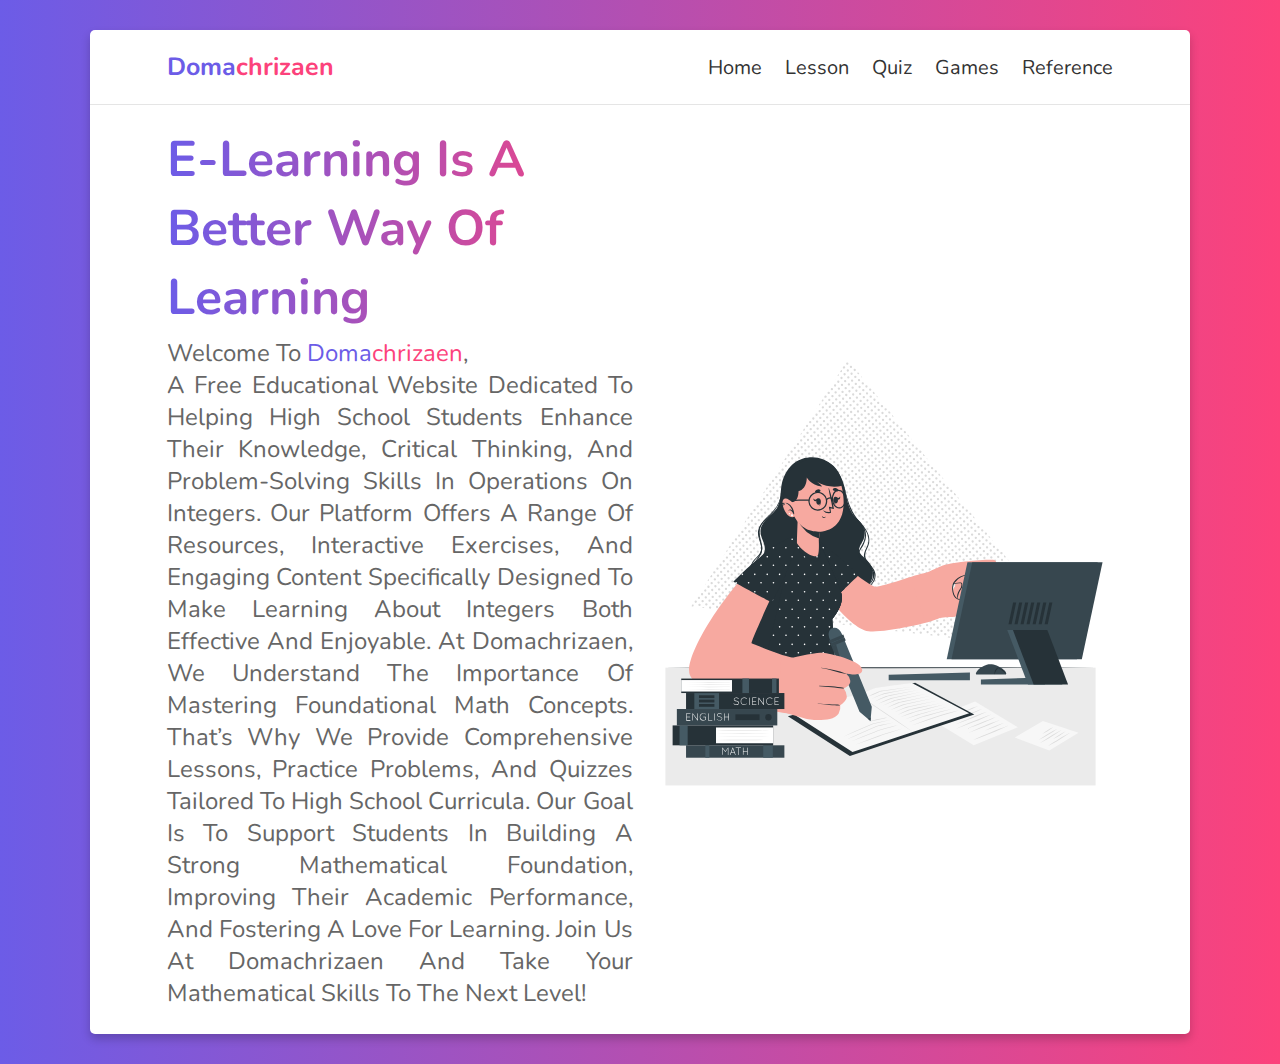
<file: index.html>
<!DOCTYPE html>
<html lang="en">
<head>
    <meta charset="UTF-8">
    <meta name="viewport" content="width=device-width, initial-scale=1.0">
    <title>Domachrizaen</title>

    <!-- font awesome cdn link  -->
    <link rel="stylesheet" href="https://cdnjs.cloudflare.com/ajax/libs/font-awesome/5.15.3/css/all.min.css">

    <!-- custom css file link  -->
    <link rel="stylesheet" href="css/style.css">

</head>
<body>
    
<div class="container">

<header>

    <a href="#" class="logo">Doma<span>chrizaen</span></a>

    <div id="menu" class="fas fa-bars"></div>

    <nav class="navbar">
        <a href="index.html">home</a>
        <a href="course.html">lesson</a>
        <a href="teacher.html">quiz</a>
        <a href="price.html">games</a>
        <a href="review.html">reference</a>
    </nav>

</header>

<!-- home section  -->

<section class="home">

    <div class="content">
        <h3>E-learning is a better way of learning</h3>
        <p style="text-align: justify; font-size: 24px;">Welcome To <span class="blue">Doma</span><span class="pink">chrizaen</span>, <br>
            A Free Educational Website Dedicated To Helping High School Students Enhance Their Knowledge, 
            Critical Thinking, And Problem-Solving Skills In Operations On Integers. Our Platform Offers A Range Of Resources, 
            Interactive Exercises, And Engaging Content Specifically Designed To Make Learning About Integers Both Effective And Enjoyable. 
            At Domachrizaen, We Understand The Importance Of Mastering Foundational Math Concepts. That’s Why We Provide Comprehensive Lessons, 
            Practice Problems, And Quizzes Tailored To High School Curricula. Our Goal Is To Support Students In Building A Strong Mathematical Foundation, 
            Improving Their Academic Performance, And Fostering A Love For Learning. Join Us At Domachrizaen And Take Your Mathematical Skills To The Next Level!</p>
        <!-- <a href="#" class="btn">get started</a> -->
    </div>

    <div class="image">
        <img src="images/home-img.svg" alt="">
    </div>

</section>


<!-- footer section  -->

<!-- <section class="footer">

    <div class="box-container">

        <div class="box">
            <h3>about us</h3>
            <p>Lorem ipsum dolor sit amet consectetur adipisicing elit. Illo, maxime!</p>
        </div>

        <div class="box">
            <h3>quick links</h3>
            <a href="#">home</a>
            <a href="#">course</a>
            <a href="#">teacher</a>
            <a href="#">price</a>
            <a href="#">review</a>
            <a href="#">contact</a>
        </div>

        <div class="box">
            <h3>follow us</h3>
            <a href="#">facebook</a>
            <a href="#">twitter</a>
            <a href="#">instagram</a>
            <a href="#">linkedin</a>
        </div>

        <div class="box">
            <h3>contact us</h3>
           <p> <i class="fas fa-phone"></i> +123-456-7890 </p>
           <p> <i class="fas fa-envelope"></i> studysmart@gmail.com </p>
           <p> <i class="fas fa-map-marker-alt"></i> mumbai, india - 400104 </p>
        </div>

    </div>

    <div class="credit"> created by <span> mr. web designer </span> | all rights reserved </div>

</section> -->

</div>















<!-- custom js file link -->
<script src="js/script.js"></script>

</body>
</html>
</file>
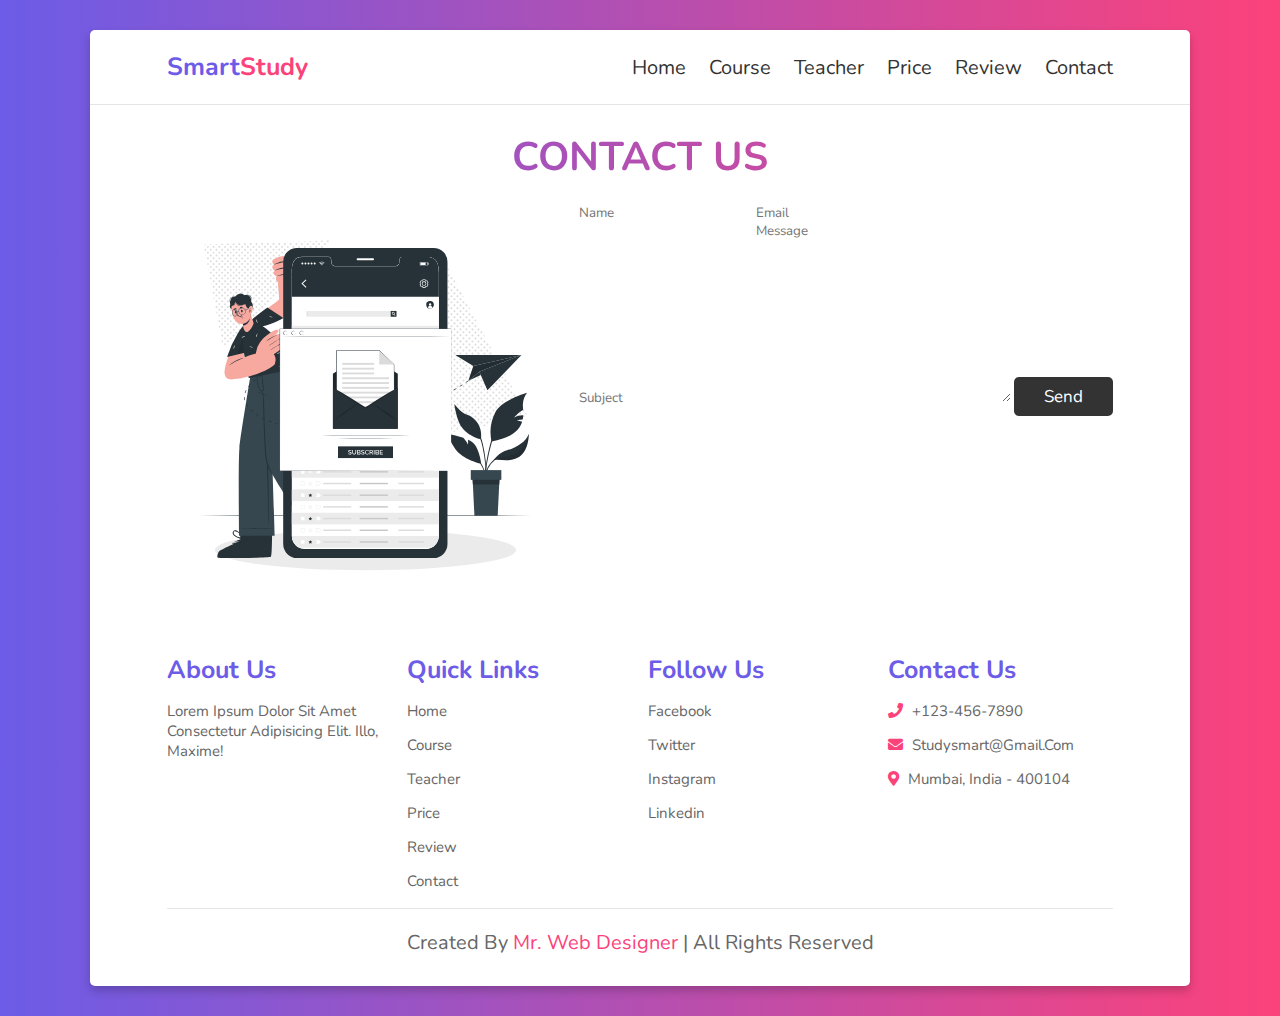
<file: contact.html>
<!DOCTYPE html>
<html lang="en">
<head>
    <meta charset="UTF-8">
    <meta name="viewport" content="width=device-width, initial-scale=1.0">
    <title>contact</title>

    <!-- font awesome cdn link  -->
    <link rel="stylesheet" href="https://cdnjs.cloudflare.com/ajax/libs/font-awesome/5.15.3/css/all.min.css">

    <!-- custom css file link  -->
    <link rel="stylesheet" href="css/style.css">

</head>
<body>
    
<div class="container">

<header>

    <a href="#" class="logo">Smart<span>Study</span></a>

    <div id="menu" class="fas fa-bars"></div>

    <nav class="navbar">
        <a href="home.html">home</a>
        <a href="course.html">course</a>
        <a href="teacher.html">teacher</a>
        <a href="price.html">price</a>
        <a href="review.html">review</a>
        <a href="contact.html">contact</a>
    </nav>

</header>

<h1 class="heading">contact us</h1>

<!-- contact section  -->

<section class="contact">

<div class="image">
    <img src="images/contact-img.svg" alt="">
</div>

<form action="">

    <div class="inputBox">
        <input type="text" placeholder="name">
        <input type="email" placeholder="email">
    </div>

    <input type="text" placeholder="subject" class="box">

    <textarea placeholder="message" name="" id="" cols="30" rows="10"></textarea>

    <input type="submit" class="btn" value="send">

</form>

</section>


<!-- footer section  -->

<section class="footer">

    <div class="box-container">

        <div class="box">
            <h3>about us</h3>
            <p>Lorem ipsum dolor sit amet consectetur adipisicing elit. Illo, maxime!</p>
        </div>

        <div class="box">
            <h3>quick links</h3>
            <a href="#">home</a>
            <a href="#">course</a>
            <a href="#">teacher</a>
            <a href="#">price</a>
            <a href="#">review</a>
            <a href="#">contact</a>
        </div>

        <div class="box">
            <h3>follow us</h3>
            <a href="#">facebook</a>
            <a href="#">twitter</a>
            <a href="#">instagram</a>
            <a href="#">linkedin</a>
        </div>

        <div class="box">
            <h3>contact us</h3>
           <p> <i class="fas fa-phone"></i> +123-456-7890 </p>
           <p> <i class="fas fa-envelope"></i> studysmart@gmail.com </p>
           <p> <i class="fas fa-map-marker-alt"></i> mumbai, india - 400104 </p>
        </div>

    </div>

    <div class="credit"> created by <span> mr. web designer </span> | all rights reserved </div>

</section>

</div>















<!-- custom js file link -->
<script src="js/script.js"></script>

</body>
</html>
</file>
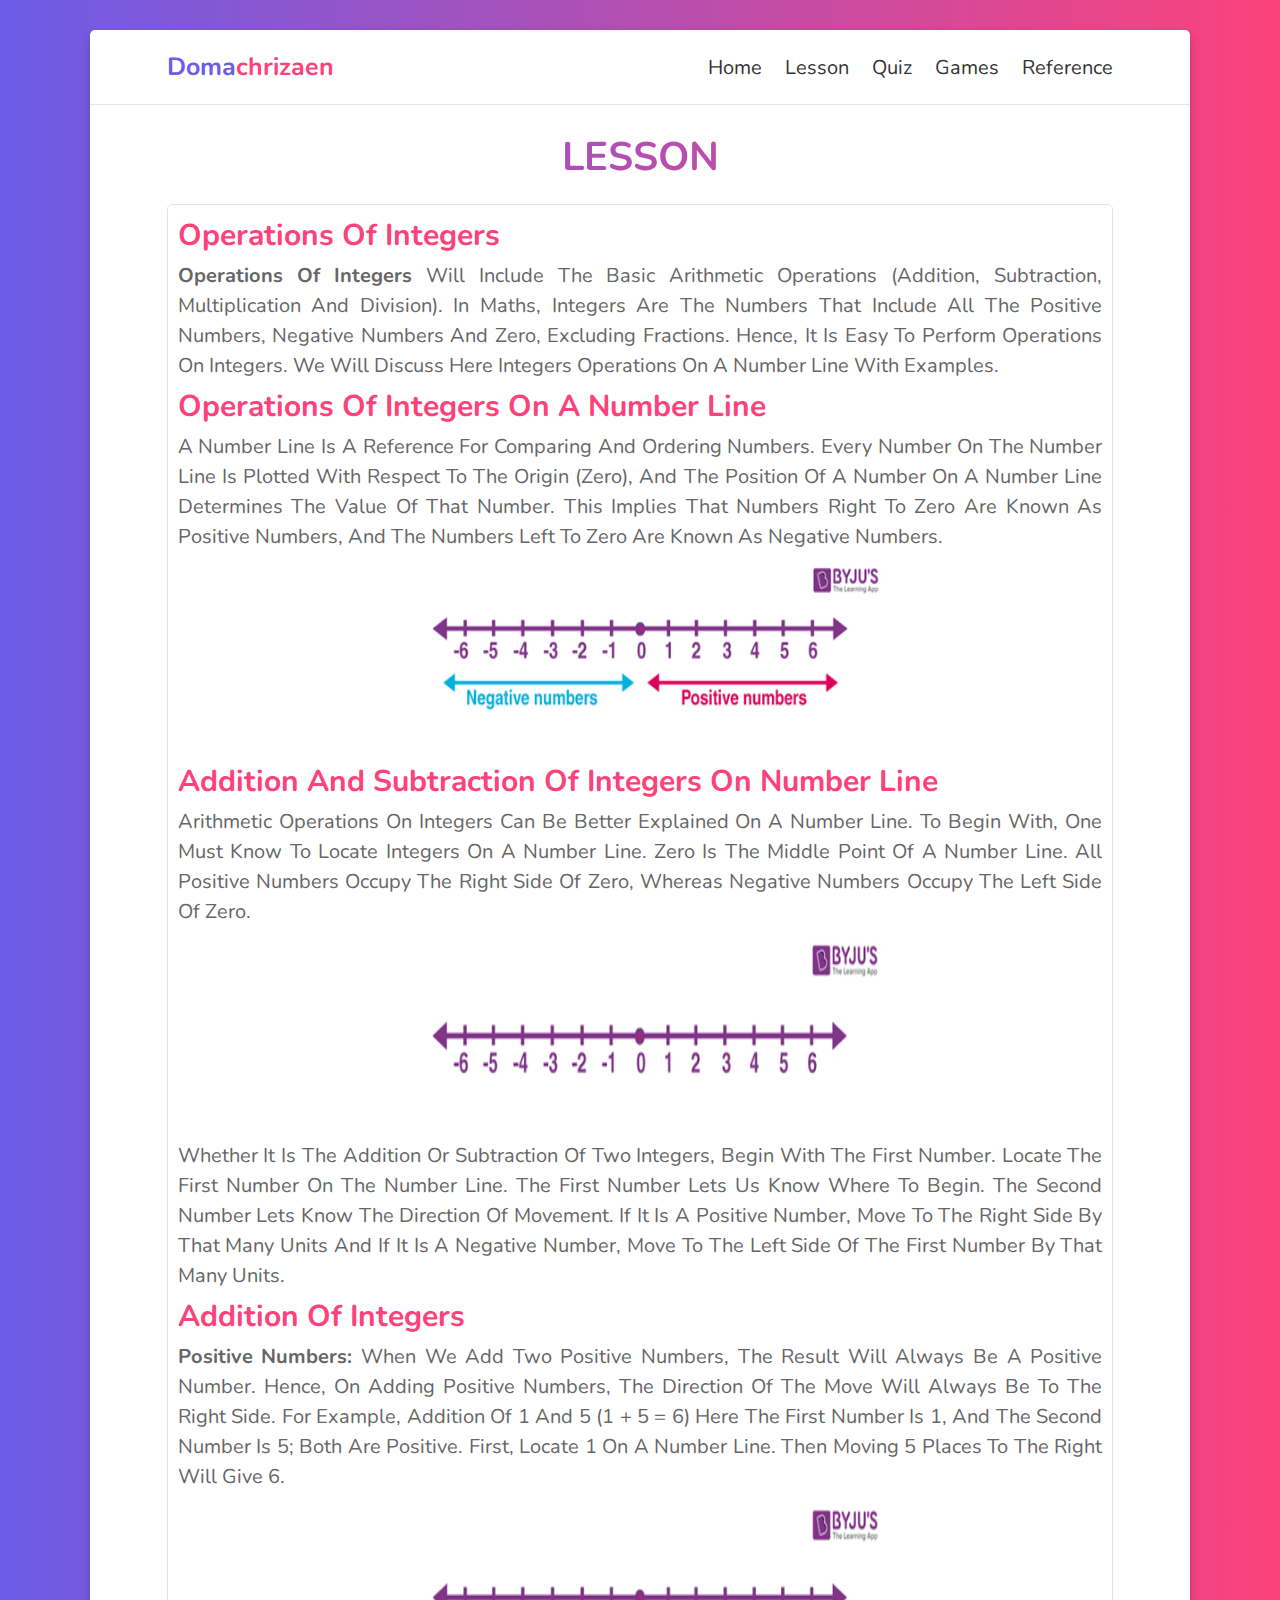
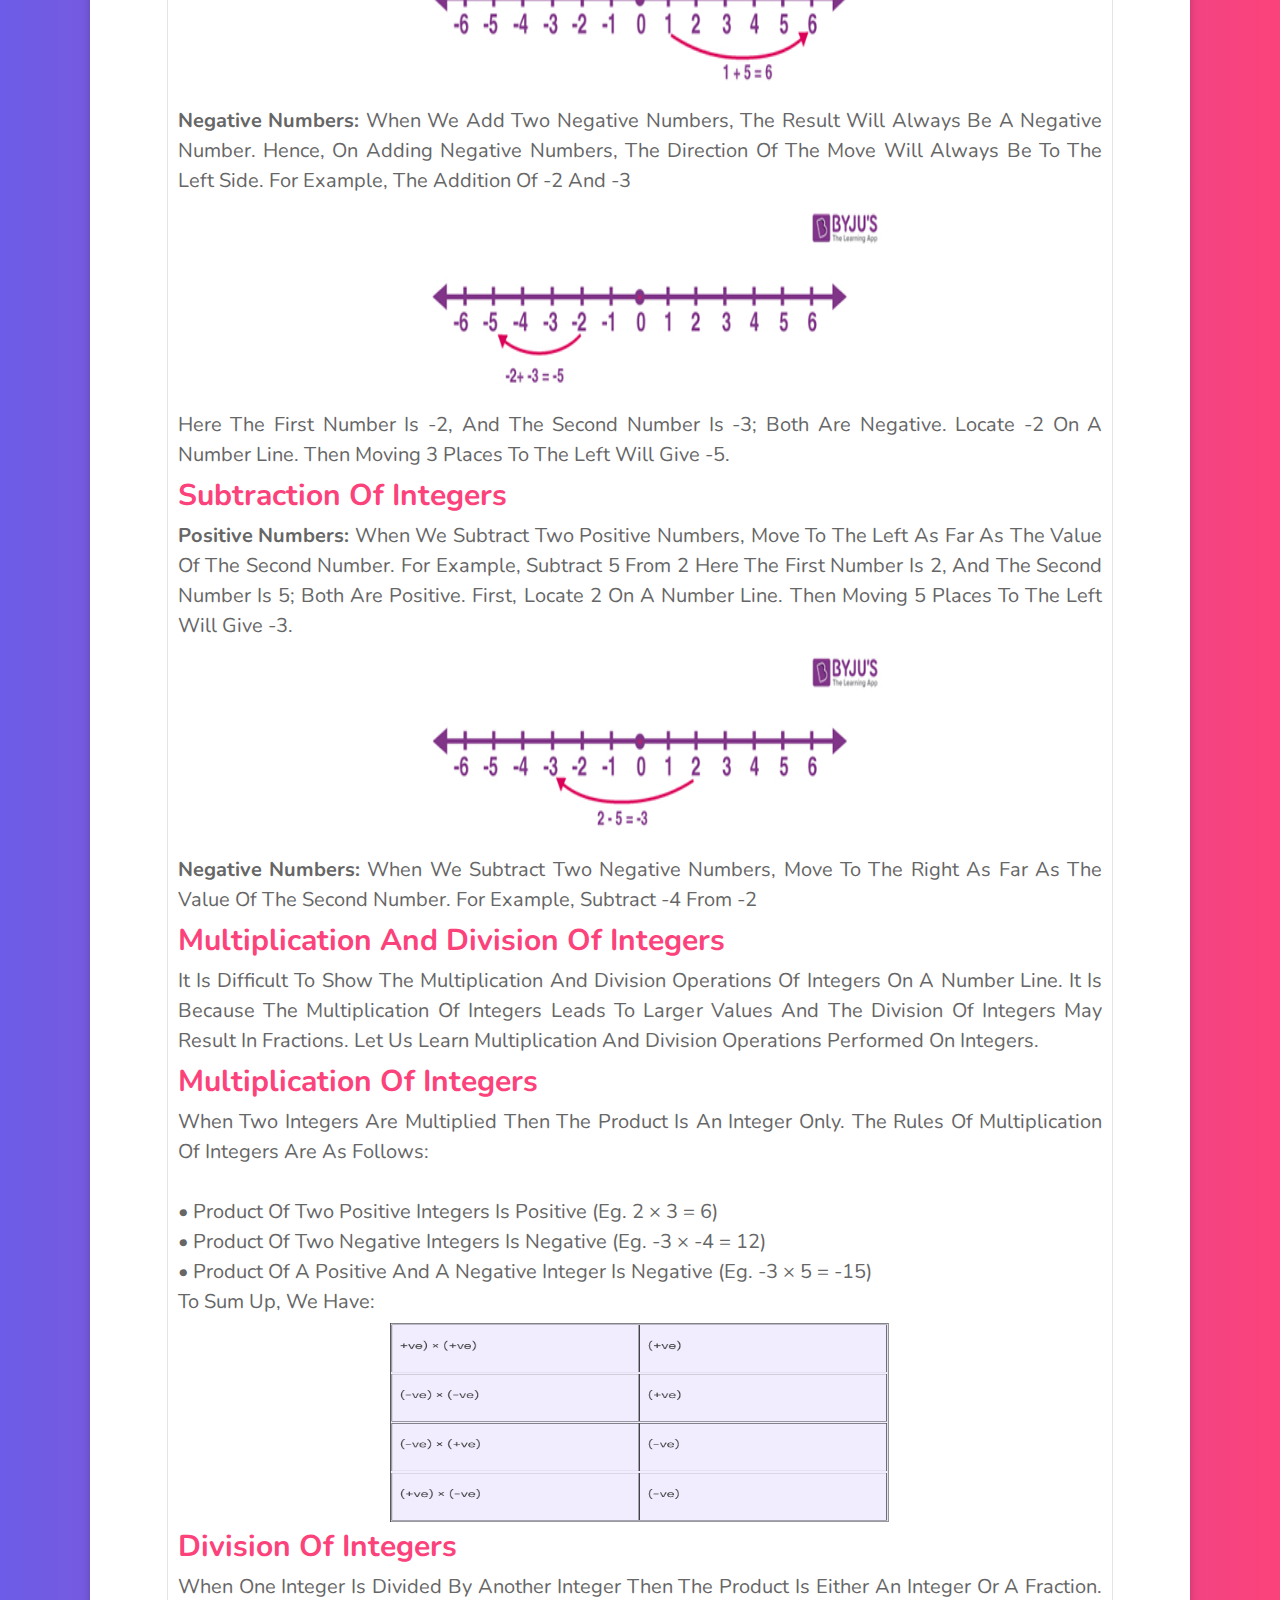
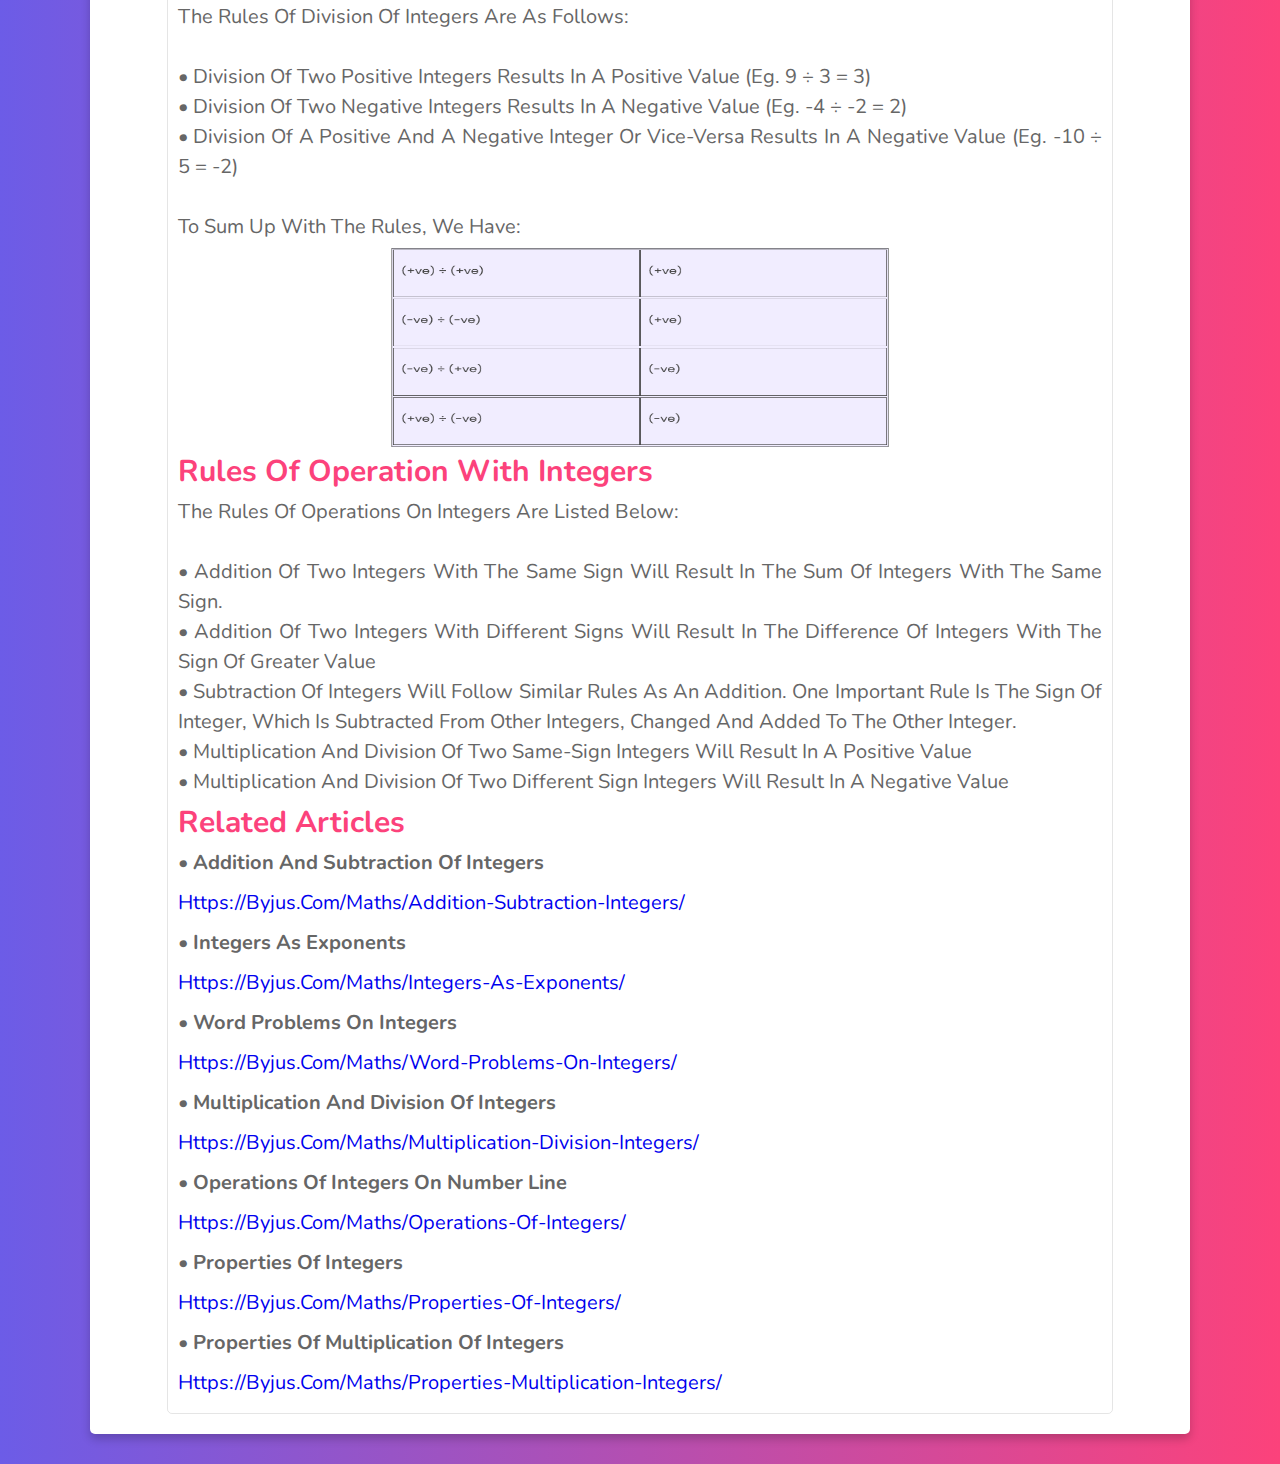
<file: course.html>
<!DOCTYPE html>
<html lang="en">
<head>
    <meta charset="UTF-8">
    <meta name="viewport" content="width=device-width, initial-scale=1.0">
    <title>Lesson</title>

    <!-- font awesome cdn link  -->
    <link rel="stylesheet" href="https://cdnjs.cloudflare.com/ajax/libs/font-awesome/5.15.3/css/all.min.css">

    <!-- custom css file link  -->
    <link rel="stylesheet" href="css/style.css">

</head>
<body>
    
<div class="container">

<header>

    <a href="#" class="logo">Doma<span>chrizaen</span></a>

    <div id="menu" class="fas fa-bars"></div>

    <nav class="navbar">
        <a href="index.html">home</a>
        <a href="course.html">lesson</a>
        <a href="teacher.html">Quiz</a>
        <a href="price.html">games</a>
        <a href="review.html">reference</a>
    </nav>

</header>

<h1 class="heading"> lesson </h1>

<!-- course section  -->

<section class="course">

    <div class="box">
        <h3>Operations of Integers</h3>
        <p class="font-size-24"><strong>Operations of integers</strong> will include the basic arithmetic operations 
            (addition, subtraction, multiplication and division). In Maths, 
            integers are the numbers that include all the positive numbers, negative 
            numbers and zero, excluding fractions. Hence, it is easy to perform operations on 
            integers. We will discuss here integers operations on a number line with examples.</p>
        <h3>Operations of Integers on a number line</h3>
            <p>A number line is a reference for comparing and ordering numbers. Every number on the number line is plotted with respect to the origin (zero), and the position of a number on a number line determines the value of that number. This implies that numbers right to zero are known as positive numbers, and the numbers left to zero are known as negative numbers.</p>
            <div style="margin: 0 auto; max-width: 500px;"><img src="images/pic1.png" alt="" ></div>
        <h3>Addition and Subtraction of Integers on Number Line</h3>
            <p>Arithmetic operations on integers can be better explained on a number line. To begin with, one must know to locate integers on a number line. Zero is the middle point of a number line. All positive numbers occupy the right side of zero, whereas negative numbers occupy the left side of zero.</p>
            <div style="margin: 0 auto; max-width: 500px;"><img src="images/pic2.png" alt="" ></div>
            <p>Whether it is the addition or subtraction of two integers, begin with the first number. Locate the first number on the number line. The first number lets us know where to begin. The second number lets know the direction of movement. If it is a positive number, move to the right side by that many units and if it is a negative number, move to the left side of the first number by that many units.</p>
        <h3>Addition of Integers</h3>
            <p><strong>Positive numbers:</strong>  When we add two positive numbers, the result will always be a positive number. Hence, on adding positive numbers, the direction of the move will always be to the right side.
            For example, addition of 1 and 5 (1 + 5 = 6)
            Here the first number is 1, and the second number is 5; both are positive. First, locate 1 on a number line. Then moving 5 places to the right will give 6.
            </p>
            <div style="margin: 0 auto; max-width: 500px;"><img src="images/pic3.png" alt="" ></div>
            <p><strong>Negative numbers:</strong>  When we add two negative numbers, the result will always be a negative number. Hence, on adding negative numbers, the direction of the move will always be to the left side.
                For example, the addition of -2 and -3
                </p>    
            <div style="margin: 0 auto; max-width: 500px;"><img src="images/pic4.png" alt="" ></div>    
            <p>Here the first number is -2, and the second number is -3; both are negative. Locate -2 on a number line. Then moving 3 places to the left will give -5.</p>
        <h3>Subtraction of Integers</h3>
        <p><strong>Positive numbers:</strong>  When we subtract two positive numbers, move to the left as far as the value of the second number.
            For example, subtract 5 from 2
            Here the first number is 2, and the second number is 5; both are positive. First, locate 2 on a number line. Then moving 5 places to the left will give -3.
            </p>
            <div style="margin: 0 auto; max-width: 500px;"><img src="images/pic5.png" alt="" ></div>    
        <p><strong>Negative numbers:</strong>  When we subtract two negative numbers, move to the right as far as the value of the second number.
            For example, subtract -4 from -2
            </p>
        <h3>Multiplication and Division of Integers</h3>
        <p>It is difficult to show the multiplication and division operations of integers on a number line. It is because the multiplication of integers leads to larger values and the division of integers may result in fractions. Let us learn multiplication and division operations performed on integers.</p>
        <h3>Multiplication of Integers</h3>
        <p>When two integers are multiplied then the product is an integer only. The rules of multiplication of integers are as follows: <br><br>
            •	Product of two positive integers is positive (Eg. 2 × 3 = 6) <br>
            •	Product of two negative integers is negative (Eg. -3 × -4 = 12) <br>
            •	Product of a positive and a negative integer is negative (Eg. -3 × 5 = -15) <br>
            To sum up, we have:
            </p>
            <div style="margin: 0 auto; max-width: 500px;max-height: 600px;"><img src="images/pic6.png" alt="" ></div>    
        <h3>Division of Integers</h3>
        <p>When one integer is divided by another integer then the product is either an integer or a fraction. The rules of division of integers are as follows: <br><br>
            •	Division of two positive integers results in a positive value (Eg. 9 ÷ 3 = 3) <br>
            •	Division of two negative integers results in a negative value (Eg. -4 ÷ -2 = 2) <br>
            •	Division of a positive and a negative integer or vice-versa results in a negative value (Eg.  -10 ÷ 5 = -2) <br><br>
            To sum up with the rules, we have:
            </p>
            <div style="margin: 0 auto; max-width: 500px;max-height: 600px;"><img src="images/pic7.png" alt="" ></div>    
        <h3>Rules of Operation With Integers</h3>
        <p>The rules of operations on integers are listed below: <br><br>
            •	Addition of two integers with the same sign will result in the sum of integers with the same sign. <br>
            •	Addition of two integers with different signs will result in the difference of integers with the sign of greater value <br>
            •	Subtraction of integers will follow similar rules as an addition. One important rule is the sign of integer, which is subtracted from other integers, changed and added to the other integer. <br>
            •	Multiplication and division of two same-sign integers will result in a positive value <br>
            •	Multiplication and division of two different sign integers will result in a negative value <br>
            </p>
        <h3>Related Articles</h3>
        <p><strong>•	Addition And Subtraction Of Integers </strong></p>
        <p><a href="https://byjus.com/maths/addition-subtraction-integers/">https://byjus.com/maths/addition-subtraction-integers/</a></p>
        <p><strong>•	Integers As Exponents</strong></p>
        <p><a href="https://byjus.com/maths/integers-as-exponents/">https://byjus.com/maths/integers-as-exponents/</a></p>
        <p><strong>•	Word Problems On Integers </strong></p>
        <p><a href="https://byjus.com/maths/word-problems-on-integers/">https://byjus.com/maths/word-problems-on-integers/</a></p>
        <p><strong>•	Multiplication And Division Of Integers </strong></p>
        <p><a href="https://byjus.com/maths/multiplication-division-integers/">https://byjus.com/maths/multiplication-division-integers/</a></p>
        <p><strong>•	Operations Of Integers On Number Line </strong></p>
        <p><a href="https://byjus.com/maths/operations-of-integers/">https://byjus.com/maths/operations-of-integers/</a></p>
        <p><strong>•	Properties Of Integers </strong></p>
        <p><a href="https://byjus.com/maths/properties-of-integers/">https://byjus.com/maths/properties-of-integers/</a></p>
        <p><strong>•	Properties of Multiplication of Integers </strong></p>
        <p><a href="https://byjus.com/maths/properties-multiplication-integers/">https://byjus.com/maths/properties-multiplication-integers/</a></p>
        <!-- <a href="#" class="btn">learn more</a> -->
        <!-- <div class="icons">
            <p> <i class="far fa-clock"></i> 2 hours </p>
            <p> <i class="far fa-calendar"></i> 6 months </p>
            <p> <i class="fas fa-book"></i> 12 modules </p>
        </div> -->
    </div>
<!-- 
    <div class="box">
        <span class="amount">$59.99</span>
        <img src="images/course-2.svg" alt=""> -->
        <!-- <div class="stars">
            <i class="fas fa-star"></i>
            <i class="fas fa-star"></i>
            <i class="fas fa-star"></i>
            <i class="fas fa-star"></i>
            <i class="far fa-star"></i>
        </div> -->
        <!-- <h3>front end development</h3>
        <p>Lorem ipsum dolor, sit amet consectetur adipisicing elit. Cumque ullam omnis odit accusamus doloremque? Cum aliquid unde nulla. Vitae, adipisci?</p>
        <a href="#" class="btn">learn more</a>
        <div class="icons">
            <p> <i class="far fa-clock"></i> 2 hours </p>
            <p> <i class="far fa-calendar"></i> 6 months </p>
            <p> <i class="fas fa-book"></i> 12 modules </p>
        </div>
    </div> -->

    <!-- <div class="box">
        <span class="amount">$59.99</span>
        <img src="images/course-3.svg" alt="">
        <div class="stars">
            <i class="fas fa-star"></i>
            <i class="fas fa-star"></i>
            <i class="fas fa-star"></i>
            <i class="fas fa-star"></i>
            <i class="far fa-star"></i>
        </div>
        <h3>front end development</h3>
        <p>Lorem ipsum dolor, sit amet consectetur adipisicing elit. Cumque ullam omnis odit accusamus doloremque? Cum aliquid unde nulla. Vitae, adipisci?</p>
        <a href="#" class="btn">learn more</a>
        <div class="icons">
            <p> <i class="far fa-clock"></i> 2 hours </p>
            <p> <i class="far fa-calendar"></i> 6 months </p>
            <p> <i class="fas fa-book"></i> 12 modules </p>
        </div>
    </div>

    <div class="box">
        <span class="amount">$59.99</span>
        <img src="images/course-4.svg" alt="">
        <div class="stars">
            <i class="fas fa-star"></i>
            <i class="fas fa-star"></i>
            <i class="fas fa-star"></i>
            <i class="fas fa-star"></i>
            <i class="far fa-star"></i>
        </div>
        <h3>front end development</h3>
        <p>Lorem ipsum dolor, sit amet consectetur adipisicing elit. Cumque ullam omnis odit accusamus doloremque? Cum aliquid unde nulla. Vitae, adipisci?</p>
        <a href="#" class="btn">learn more</a>
        <div class="icons">
            <p> <i class="far fa-clock"></i> 2 hours </p>
            <p> <i class="far fa-calendar"></i> 6 months </p>
            <p> <i class="fas fa-book"></i> 12 modules </p>
        </div>
    </div>

    <div class="box">
        <span class="amount">$59.99</span>
        <img src="images/course-5.svg" alt="">
        <div class="stars">
            <i class="fas fa-star"></i>
            <i class="fas fa-star"></i>
            <i class="fas fa-star"></i>
            <i class="fas fa-star"></i>
            <i class="far fa-star"></i>
        </div>
        <h3>front end development</h3>
        <p>Lorem ipsum dolor, sit amet consectetur adipisicing elit. Cumque ullam omnis odit accusamus doloremque? Cum aliquid unde nulla. Vitae, adipisci?</p>
        <a href="#" class="btn">learn more</a>
        <div class="icons">
            <p> <i class="far fa-clock"></i> 2 hours </p>
            <p> <i class="far fa-calendar"></i> 6 months </p>
            <p> <i class="fas fa-book"></i> 12 modules </p>
        </div>
    </div>

    <div class="box">
        <span class="amount">$59.99</span>
        <img src="images/course-6.svg" alt="">
        <div class="stars">
            <i class="fas fa-star"></i>
            <i class="fas fa-star"></i>
            <i class="fas fa-star"></i>
            <i class="fas fa-star"></i>
            <i class="far fa-star"></i>
        </div>
        <h3>front end development</h3>
        <p>Lorem ipsum dolor, sit amet consectetur adipisicing elit. Cumque ullam omnis odit accusamus doloremque? Cum aliquid unde nulla. Vitae, adipisci?</p>
        <a href="#" class="btn">learn more</a>
        <div class="icons">
            <p> <i class="far fa-clock"></i> 2 hours </p>
            <p> <i class="far fa-calendar"></i> 6 months </p>
            <p> <i class="fas fa-book"></i> 12 modules </p>
        </div>
    </div> -->

</section>


<!-- footer section  -->

<!-- <section class="footer">

    <div class="box-container">

        <div class="box">
            <h3>about us</h3>
            <p>Lorem ipsum dolor sit amet consectetur adipisicing elit. Illo, maxime!</p>
        </div>

        <div class="box">
            <h3>quick links</h3>
            <a href="#">home</a>
            <a href="#">course</a>
            <a href="#">teacher</a>
            <a href="#">price</a>
            <a href="#">review</a>
            <a href="#">contact</a>
        </div>

        <div class="box">
            <h3>follow us</h3>
            <a href="#">facebook</a>
            <a href="#">twitter</a>
            <a href="#">instagram</a>
            <a href="#">linkedin</a>
        </div>

        <div class="box">
            <h3>contact us</h3>
           <p> <i class="fas fa-phone"></i> +123-456-7890 </p>
           <p> <i class="fas fa-envelope"></i> studysmart@gmail.com </p>
           <p> <i class="fas fa-map-marker-alt"></i> mumbai, india - 400104 </p>
        </div>

    </div>

    <div class="credit"> created by <span> mr. web designer </span> | all rights reserved </div>

</section>

</div> -->















<!-- custom js file link -->
<script src="js/script.js"></script>
</div>
</body>
</html>
</file>
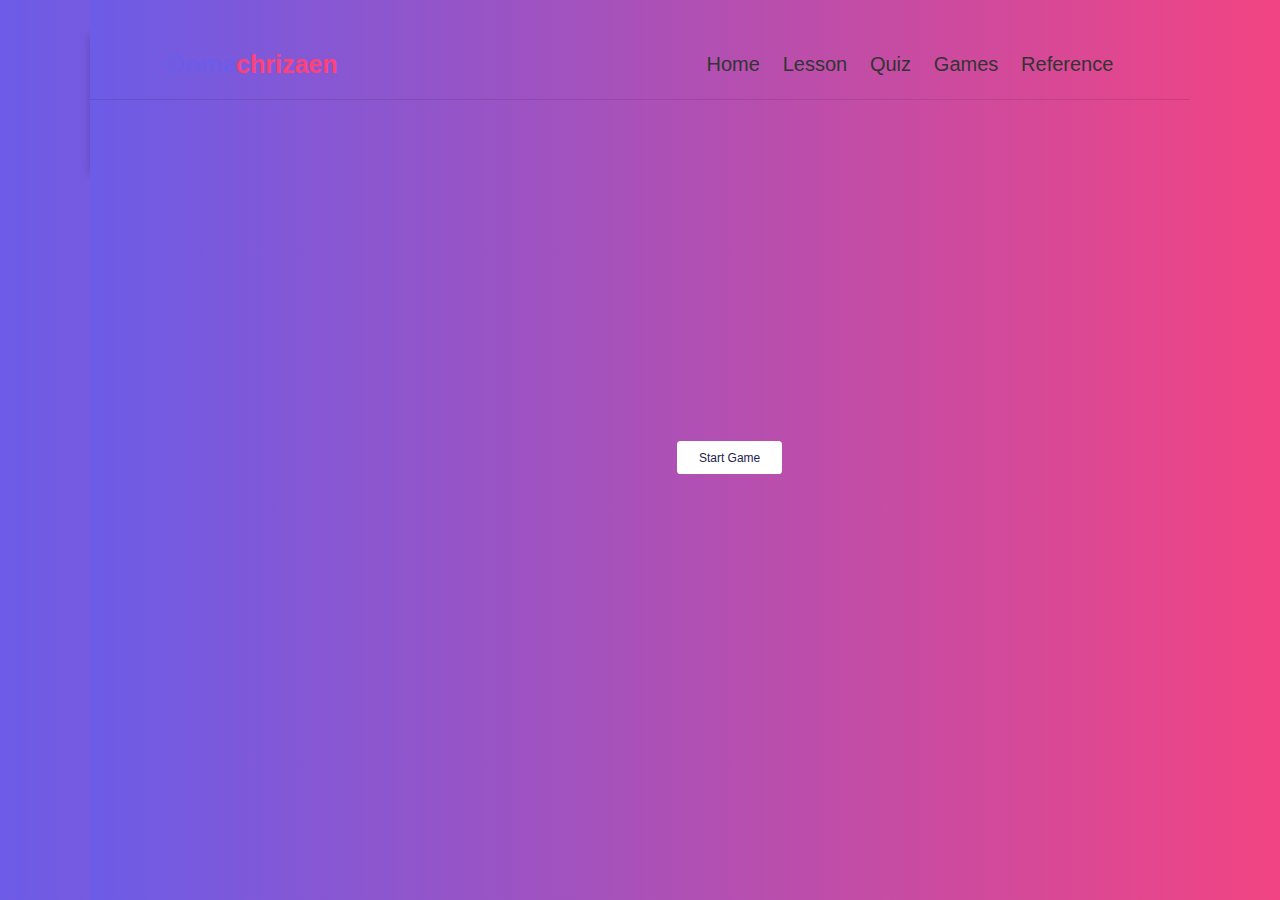
<file: price.html>
<!DOCTYPE html>
<html lang="en">
<head>
    <meta charset="UTF-8">
    <meta name="viewport" content="width=device-width, initial-scale=1.0">
    <title>Game</title>

    <!-- font awesome cdn link  -->
    <link rel="stylesheet" href="https://cdnjs.cloudflare.com/ajax/libs/font-awesome/5.15.3/css/all.min.css">

    <!-- custom css file link  -->
    <link rel="stylesheet" href="css/style2.css">
    <link rel="stylesheet" href="style2.css">

</head>
<body>
    
<div class="container">

<header>

    <a href="#" class="logo">Doma<span>chrizaen</span></a>

    <div id="menu" class="fas fa-bars"></div>

    <nav class="navbar">
        <a href="index.html">home</a>
        <a href="course.html">lesson</a>
        <a href="teacher.html">quiz</a>
        <a href="price.html">games</a>
        <a href="review.html">reference</a>
    </nav>

</header>

<h1 class="heading"> Game </h1>
<div class="containers">
    <h3>Fill In The Blank With Correct Number Or Operator</h3>
    <div id="question"></div>
    <button id="submit-btn">Submit</button>
    <p id="error-msg">Some Demo Error Message</p>
  </div>
  <div class="controls-container">
    <p id="result"></p>
    <button id="start-btn">Start Game</button>
  </div>
  <!-- Script -->
  <script src="script.js"></script>

<!-- custom js file link -->
<script src="js/script.js"></script>
</div>


</body>
</html>
</file>
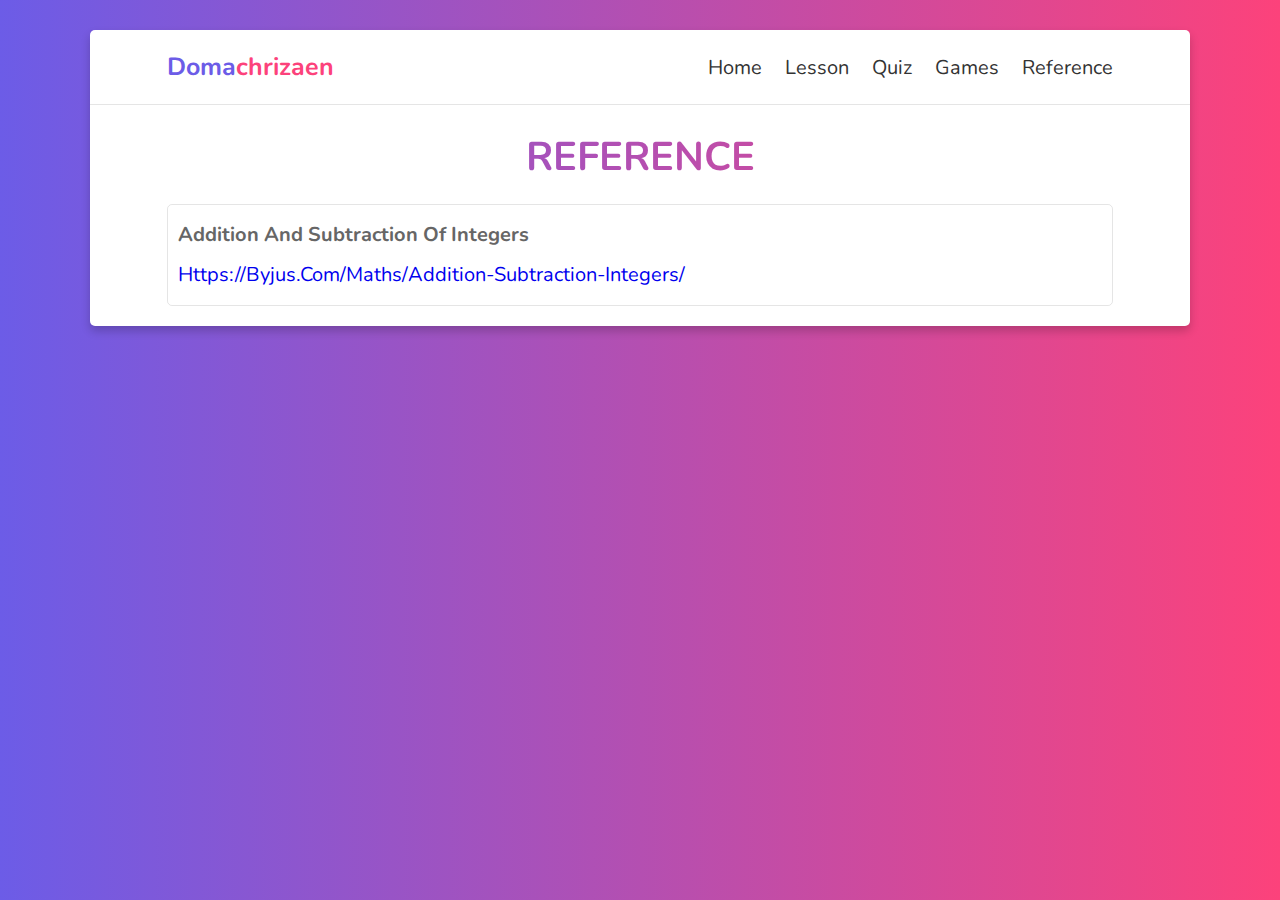
<file: review.html>
<!DOCTYPE html>
<html lang="en">
<head>
    <meta charset="UTF-8">
    <meta name="viewport" content="width=device-width, initial-scale=1.0">
    <title>Reference</title>

    <!-- font awesome cdn link  -->
    <link rel="stylesheet" href="https://cdnjs.cloudflare.com/ajax/libs/font-awesome/5.15.3/css/all.min.css">

    <!-- custom css file link  -->
    <link rel="stylesheet" href="css/style.css">

</head>
<body>
    
<div class="container">

<header>

    <a href="#" class="logo">Doma<span>chrizaen</span></a>

    <div id="menu" class="fas fa-bars"></div>

    <nav class="navbar">
        <a href="index.html">home</a>
        <a href="course.html">lesson</a>
        <a href="teacher.html">quiz</a>
        <a href="price.html">games</a>
        <a href="review.html">reference</a>
    </nav>

</header>

<h1 class="heading"> Reference </h1>

<!-- review section  -->

<section class="review">

    <div class="box">
        <a href="https://byjus.com/maths/addition-subtraction-integers/"><p><strong>Addition And Subtraction Of Integers </strong></p></a>
        <p><a href="https://byjus.com/maths/addition-subtraction-integers/">https://byjus.com/maths/addition-subtraction-integers/</a></p>
    </div>



</section>

<!-- footer section  -->

</div>















<!-- custom js file link -->
<script src="js/script.js"></script>

</body>
</html>
</file>
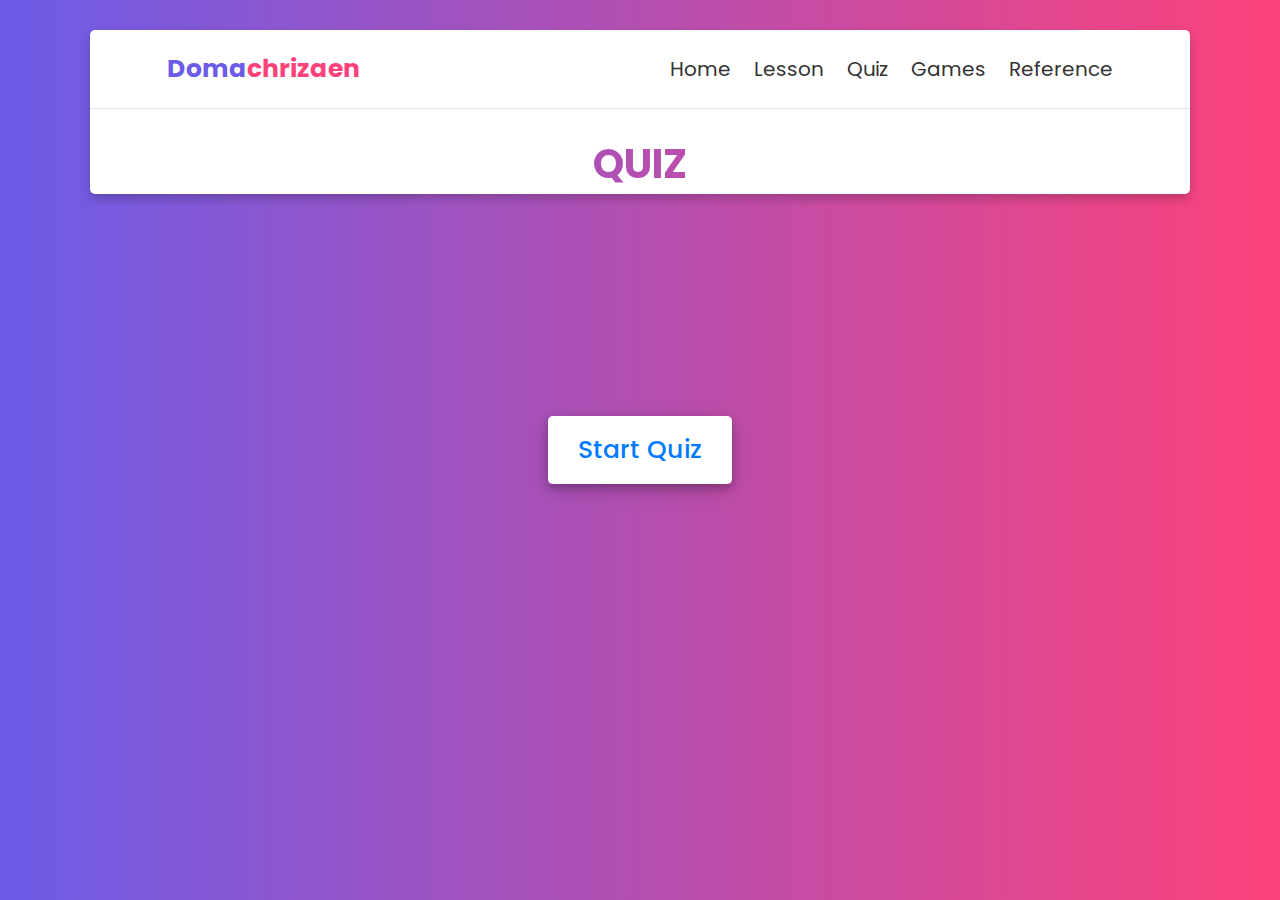
<file: teacher.html>
<!DOCTYPE html>
<html lang="en">
<head>
    <meta charset="UTF-8">
    <meta name="viewport" content="width=device-width, initial-scale=1.0">
    <title>Quiz</title>

    <!-- font awesome cdn link  -->
    <link rel="stylesheet" href="https://cdnjs.cloudflare.com/ajax/libs/font-awesome/5.15.3/css/all.min.css">

    <!-- custom css file link  -->
    <link rel="stylesheet" href="css/style.css">
    <link rel="stylesheet" href="style1.css">
    <link rel="stylesheet" href="https://cdnjs.cloudflare.com/ajax/libs/font-awesome/5.15.3/css/all.min.css"/>

</head>
<body>
    
<div class="container">

<header>

    <a href="#" class="logo">Doma<span>chrizaen</span></a>

    <div id="menu" class="fas fa-bars"></div>

    <nav class="navbar">
        <a href="index.html">home</a>
        <a href="course.html">lesson</a>
        <a href="teacher.html">Quiz</a>
        <a href="price.html">games</a>
        <a href="review.html">reference</a>
    </nav>

</header>

<h1 class="heading"> Quiz </h1>

<!-- teacher section  -->
<!-- start Quiz button -->
<div class="start_btn"><button>Start Quiz</button></div>

<!-- Info Box -->
<div class="info_box">
    <div class="info-title"><span>Some Rules of this Quiz</span></div>
    <div class="info-list">
        <div class="info">1. You will have only <span>59 seconds</span> per each question.</div>
        <div class="info">2. Once you select your answer, it can't be undone.</div>
        <div class="info">3. You can't select any option once time goes off.</div>
        <div class="info">4. You can't exit from the Quiz while you're playing.</div>
        <div class="info">5. You'll get points on the basis of your correct answers.</div>

        <form action="" id="enterName">
            <label for="" style="font-size: 17px;">Enter your section</label>
            <input type="text" id="section" name="section" style="border: 1px solid black; border-radius: 5px;"><br>
            <label for="" style="font-size: 17px;">Enter your Name</label>
            <input type="text" id="name" name="firstNames" value="" style="border: 1px solid black;border-radius: 5px;">
            <button type="submit" id="submitButtons" style="display: none;">Submit Score</button>
        </form>
    </div>
    <div class="buttons">
        <button class="quit">Exit Quiz</button>
        <button class="restart" id="continue" style="display: none;">Continue</button>
    </div>
</div>

<!-- Quiz Box -->
<div class="quiz_box">
    <header>;
        <div class="title">Good Luck!</div>
        <div class="timer">
            <div class="time_left_txt">Time Left</div>
            <div class="timer_sec">59</div>
        </div>
        <div class="time_line"></div>
    </header>
    <section>
        <div class="que_text">
            <!-- Here I've inserted question from JavaScript -->
        </div>
        <div class="option_list">
            <!-- Here I've inserted options from JavaScript -->
        </div>
    </section>

    <!-- footer of Quiz Box -->
    <footer>
        <div class="total_que">
            <!-- Here I've inserted Question Count Number from JavaScript -->
        </div>
        <button class="next_btn">Next Que</button>
    </footer>
</div>

<!-- Result Box -->
<div class="result_box">
    <form id="scoreForm" method="post" >
        <!-- Add a hidden input field to store the userScore -->
        <input type="hidden" id="section2" name="Section" value="">
        <input type="hidden" id="userScoreInput" name="Score" value="">
        <input type="hidden" id="firstName" name="Name" value="">
        <!-- Add a submit button to submit the form -->
        <button type="submit" id="submitButton" style="display: none;">Submit Score</button>
    </form>
    <div class="icon">
        <i class="fas fa-crown"></i>
    </div>
    <div class="complete_text">You've completed the Quiz!</div>
    <div class="score_text">
        <!-- Here I've inserted Score Result from JavaScript -->
    </div>
    <div class="buttons">
        <button class="restart">Replay Quiz</button>
        <button class="quit">Quit Quiz</button>
    </div>
   
</div>


<!-- Inside this JavaScript file I've inserted Questions and Options only -->
<script src="js/questions1.js"></script>

<!-- Inside this JavaScript file I've coded all Quiz Codes -->
<script src="js/script1.js"></script>

<!-- <section class="teacher">

    <div class="box">
        <img src="images/teacher-1.png" alt="">
        <h3>john deo</h3>
        <span>teacher</span>
        <p>Lorem ipsum dolor sit amet consectetur, adipisicing elit. Quaerat, nobis.</p>
        <div class="share">
            <a href="#" class="fab fa-facebook-f"></a>
            <a href="#" class="fab fa-twitter"></a>
            <a href="#" class="fab fa-instagram"></a>
            <a href="#" class="fab fa-linkedin"></a>
        </div>
    </div>

    <div class="box">
        <img src="images/teacher-2.png" alt="">
        <h3>john deo</h3>
        <span>teacher</span>
        <p>Lorem ipsum dolor sit amet consectetur, adipisicing elit. Quaerat, nobis.</p>
        <div class="share">
            <a href="#" class="fab fa-facebook-f"></a>
            <a href="#" class="fab fa-twitter"></a>
            <a href="#" class="fab fa-instagram"></a>
            <a href="#" class="fab fa-linkedin"></a>
        </div>
    </div>

    <div class="box">
        <img src="images/teacher-3.png" alt="">
        <h3>john deo</h3>
        <span>teacher</span>
        <p>Lorem ipsum dolor sit amet consectetur, adipisicing elit. Quaerat, nobis.</p>
        <div class="share">
            <a href="#" class="fab fa-facebook-f"></a>
            <a href="#" class="fab fa-twitter"></a>
            <a href="#" class="fab fa-instagram"></a>
            <a href="#" class="fab fa-linkedin"></a>
        </div>
    </div>

    <div class="box">
        <img src="images/teacher-4.png" alt="">
        <h3>john deo</h3>
        <span>teacher</span>
        <p>Lorem ipsum dolor sit amet consectetur, adipisicing elit. Quaerat, nobis.</p>
        <div class="share">
            <a href="#" class="fab fa-facebook-f"></a>
            <a href="#" class="fab fa-twitter"></a>
            <a href="#" class="fab fa-instagram"></a>
            <a href="#" class="fab fa-linkedin"></a>
        </div>
    </div>

</section> -->

<!-- footer section  -->

<!-- <section class="footer">

    <div class="box-container">

        <div class="box">
            <h3>about us</h3>
            <p>Lorem ipsum dolor sit amet consectetur adipisicing elit. Illo, maxime!</p>
        </div>

        <div class="box">
            <h3>quick links</h3>
            <a href="#">home</a>
            <a href="#">course</a>
            <a href="#">teacher</a>
            <a href="#">price</a>
            <a href="#">review</a>
            <a href="#">contact</a>
        </div>

        <div class="box">
            <h3>follow us</h3>
            <a href="#">facebook</a>
            <a href="#">twitter</a>
            <a href="#">instagram</a>
            <a href="#">linkedin</a>
        </div>

        <div class="box">
            <h3>contact us</h3>
           <p> <i class="fas fa-phone"></i> +123-456-7890 </p>
           <p> <i class="fas fa-envelope"></i> studysmart@gmail.com </p>
           <p> <i class="fas fa-map-marker-alt"></i> mumbai, india - 400104 </p>
        </div>

    </div>

    <div class="credit"> created by <span> mr. web designer </span> | all rights reserved </div> -->

<!-- </section> -->

</div>















<!-- custom js file link -->
<script src="js/script.js"></script>

</body>
</html>
</file>
<file: css/style.css>
@import url('https://fonts.googleapis.com/css2?family=Nunito:wght@200;300;400;600;700&display=swap');

:root{
  --violet:#6c5ce7;
  --pink:#FC427B;
  --gradient:linear-gradient(90deg, var(--violet), var(--pink));
}

*{
  font-family: 'Nunito', sans-serif;
  /* font-family: 'Poppins', sans-serif; */
  margin:0; padding:0;
  box-sizing: border-box;
  outline: none; border:none;
  text-decoration: none;
  text-transform: capitalize;
  transition: all .2s ease-out;
}

html{
  font-size: 62.5%;
  overflow-x: hidden;
}

html::-webkit-scrollbar{
  width:1rem;
}

html::-webkit-scrollbar-track{
  background:#333;
}

html::-webkit-scrollbar-thumb{
  background:#fff;
  border-radius: 5rem;
}

body{
  background:var(--gradient);
  padding:3rem 7%;
}

section{
  padding:2rem 7%;
}

.container{
  background:#fff;
  border-radius: .5rem;
  box-shadow: 0 .5rem 1rem rgba(0,0,0,.2);
}

.heading{
  color:transparent;
  background:var(--gradient);
  -webkit-background-clip: text;
  background-clip: text;
  padding:0 1rem;
  padding-top: 2.5rem;
  text-align: center;
  font-size: 4rem;
  text-transform: uppercase;
}

.btn{
  display: inline-block;
  margin-top: 1rem;
  padding:.8rem 3rem;
  border-radius: .5rem;
  background:#333;
  color:#fff;
  cursor: pointer;
  font-size: 1.7rem;
}

.btn:hover{
  background:var(--gradient);
}

header{
  display: flex;
  align-items: center;
  justify-content: space-between;
  width: 100%;
  padding:2rem 7%;
  border-bottom: .1rem solid rgba(0,0,0,.1);
  position: relative;
  z-index: 1000;
}

header .logo{
  font-size: 2.5rem;
  color:var(--violet);
  font-weight: bold;
}
.blue{
  color:var(--violet);
}
.pink{
  color:var(--pink);
}

header .logo span{
  color:var(--pink);
}

header .navbar a{
  margin-left: 2rem;
  font-size: 2rem;
  color:#333;
}

header .navbar a:hover{
  color:var(--pink);
}

#menu{
  font-size: 2.5rem;
  padding:.5rem 1rem;
  border-radius: .3rem;
  border:.1rem solid rgba(0,0,0,.2);
  cursor: pointer;
  display: none;
}

.home{
  display: flex;
  flex-wrap: wrap;
  gap:1.5rem;
  align-items: center;
}

.home .content{
  flex:1 1 40rem;
}

.home .image{
  flex:1 1 40rem;
}

.home .image img{
  width:100%;
}

.home .content h3{
  color:transparent;
  background:var(--gradient);
  -webkit-background-clip: text;
  background-clip: text;
  font-size: 5rem;
}

.home .content p{
  padding:.5rem 0;
  font-size: 1.7rem;
  color:#666;
}

.course{
  display: flex;
  flex-wrap: wrap;
  gap:1.5rem;
}

.course .box{
  flex:1 1 30rem;
  border-radius: .5rem;
  border:.1rem solid rgba(0,0,0,.1);
  padding:1rem;
  position: relative;
}

.course .box img{
  height:20rem;
  width:100%;
}

.course .box .amount{
  position: absolute;
  top:1rem; left:1rem;
  font-size: 2rem;
  padding:.5rem 1rem;
  background:var(--pink);
  color:#fff;
  border-radius: .5rem;
}

.course .box .stars i{
  color:var(--violet);
  font-size: 1.5rem;
  padding:1rem 0;
}

.course .box h3{
  color:var(--pink);
  font-size: 3rem;
}

.course .box p{
  color:#666;
  font-size: 2rem;
  padding:.5rem 0;
  line-height: 1.5;
  text-align: justify;
}
.review .box p{
  color:#666;
  font-size: 2rem;
  padding:.5rem 0;
  line-height: 1.5;
  text-align: justify;
  
}

.course .icons{
  display: flex;
  justify-content: space-between;
  border-top: .1rem solid rgba(0,0,0,.1);
  margin-top: 1rem;
  padding:.5rem;
  padding-top: 1rem;
}

.course .icons p{
  color:#666;
  font-size: 1.3rem;
}

.course .icons p i{
  padding-right: .4rem;
  color:var(--pink);
}

.teacher{
  display: flex;
  flex-wrap: wrap;
  gap:1.5rem;
}

.teacher .box{
  flex:1 1 23rem;
  border:.1rem solid rgba(0,0,0,.1);
  border-radius:.5rem;
  padding:1.5rem;
  text-align: center;
}

.teacher .box img{
  height: 10rem;
  width:10rem;
  margin:.5rem 0;
  border-radius: 50%;
  object-fit: cover;
}

.teacher .box h3{
  color:var(--violet);
  font-size: 2.5rem;
}

.teacher .box span{
  color:var(--pink);
  font-size: 2rem;
}

.teacher .box p{
  color:#666;
  font-size: 1.5rem;
  padding:1rem 0;
}

.teacher .box .share a{
  height:4rem;
  width:4rem;
  line-height: 4rem;
  font-size: 2rem;
  background:var(--pink);
  border-radius: .5rem;
  margin:.3rem;
  color:#fff;
}

.teacher .box .share a:hover{
  background:var(--violet);
}

.price{
  display: flex;
  flex-wrap: wrap;
  gap:1.5rem;
}

.price .box{
  flex:1 1 30rem;
  text-align: center;
  border:.1rem solid rgba(0,0,0,.1);
  border-radius: .5rem;
}

.price .box h3{
  font-size: 2.5rem;
  color:#333;
  padding:1.5rem 0;
}

.price .box .amount{
  font-size: 4.5rem;
  color:#fff;
  padding:1rem 0;
  background:var(--gradient);
  font-weight: bold;
}

.price .box .amount span{
  font-size: 2rem;
}

.price .box  ul{
  border-bottom: .1rem solid rgba(0,0,0,.1);
  padding: 1rem 0;
  list-style: none;
}

.price .box ul li{
  padding:.7rem 0;
  font-size: 1.7rem;
  color:#666;
}

.price .box .btn{
  margin:2rem 0;
}

.review{
  display: flex;
  flex-wrap: wrap;
  gap:1.5rem;
}

.review .box{
  border-radius: .5rem;
  border:.1rem solid rgba(0,0,0,.1);
  padding:1rem;
  flex:1 1 30rem;
}

.review .box .student{
  display: flex;
  align-items: center;
  justify-content: space-between;
}

.review .box .student .student-info{
  display: flex;
  align-items: center;
}

.review .box .student i{
  font-size: 6rem;
  color:var(--pink);
  opacity: .5;
}

.review .box .student .student-info img{
  border-radius: 50%;
  object-fit: cover;
  height: 7rem;
  width:7rem;
  margin-right: 1.5rem;
}

.review .box .student .student-info h3{
  font-size: 2rem;
  color:#333;
}

.review .box .student .student-info span{
  font-size: 1.5rem;
  color:var(--pink);
}

.review .box .text{
  padding:1rem 0;
  font-size: 1.6rem;
  color:#666;
}

.contact{
  display: flex;
  flex-wrap: wrap;
  gap:1.5rem;
}

.contact .image{
  flex:1 1 35rem;
}

.contact .image img{
  width:100%;
}

/* .contact form{
  flex:1 1 50rem;
  border:.1rem solid rgba(0,0,0,.1);
  border-radius: .5rem;
  padding:2rem;
}

.contact form .inputBox{
  display: flex;
  justify-content: space-between;
  flex-wrap: wrap;
}

.contact form .inputBox input,
.contact form .box, 
.contact form textarea{
  width: 100%;
  padding:1rem;
  margin:.7rem 0;
  font-size: 1.7rem;
  border:.1rem solid rgba(0,0,0,.1);
  border-radius: .5rem;
  text-transform: none;
  color:#333;
} 

.contact form .inputBox input:focus,
.contact form .box:focus, 
.contact form textarea:focus{
  border-color: var(--pink);
}

.contact form .inputBox input{
  width:49%;
}

.contact form textarea{
  height: 20rem;
  resize: none;
} */






















.footer .box-container{
  display: flex;
  flex-wrap: wrap;
  gap:1.5rem;
}

.footer .box-container .box{
  flex:1 1 20rem;
}

.footer .box-container .box h3{
  font-size: 2.5rem;
  color:var(--violet);
  padding:.7rem 0;
}

.footer .box-container .box p{
  font-size: 1.5rem;
  color:#666;
  padding:.7rem 0;
}

.footer .box-container .box a{
  display: block;
  font-size: 1.5rem;
  color:#666;
  padding:.7rem 0;
}

.footer .box-container .box a:hover{
  color:var(--pink);
}

.footer .box-container .box p i{
  padding-right: .5rem;
  color:var(--pink);
}

.footer .credit{
  font-size: 2rem;
  margin-top: 1rem;
  padding:1rem;
  padding-top: 2rem;
  text-align: center;
  border-top: .1rem solid rgba(0,0,0,.1);
  color:#666;
}

.footer .credit span{
  color:var(--pink);
}



/* media queries  */

@media (max-width:991px){

  html{
    font-size: 55%;
  }

  body{
    padding:1.5rem;
  }

  header{
    padding:2rem;
  }

  section{
    padding:2rem;
  }

}

@media (max-width:768px){

  #menu{
    display: initial;
  }

  header .navbar{
    position: absolute;
    top:100%; left:0; right:0;
    background:#fff;
    border-top: .1rem solid rgba(0,0,0,.2);
    border-bottom: .1rem solid rgba(0,0,0,.2);
    clip-path: polygon(0 0, 100% 0, 100% 0, 0 0);
  }

  header .navbar.active{
    clip-path: polygon(0 0, 100% 0, 100% 100%, 0 100%);
  }

  header .navbar a{
    font-size: 2.5rem;
    display: block;
    margin:2rem 0;
    text-align:center;
  }

  .contact form .inputBox input{
    width:100%;
  }

}

@media (max-width:400px){

  html{
    font-size: 50%;
  }

}
</file>
<file: css/style2.css>
:root{
    --violet:#6c5ce7;
    --pink:#FC427B;
    --gradient:linear-gradient(90deg, var(--violet), var(--pink));
  }
  
  *{
    font-family: 'Nunito', sans-serif;
    margin:0; padding:0;
    box-sizing: border-box;
    outline: none; border:none;
    text-decoration: none;
    text-transform: capitalize;
    transition: all .2s ease-out;
  }
  
  html{
    font-size: 62.5%;
  }
  
  body{
    background:var(--gradient);
    padding:3rem 7%;
  }
  
  header{
    display: flex;
    align-items: center;
    justify-content: space-between;
    width: 100%;
    padding:2rem 7%;
    border-bottom: .1rem solid rgba(0,0,0,.1);
    position: relative;
    z-index: 1000;
  }
  
  header .logo{
    font-size: 2.5rem;
    color:var(--violet);
    font-weight: bold;
  }
  
  header .logo span{
    color:var(--pink);
  }
  
  header .navbar a{
    margin-left: 2rem;
    font-size: 2rem;
    color:#333;
  }
  
  header .navbar a:hover{
    color:var(--pink);
  }
  
  #menu{
    font-size: 2.5rem;
    padding:.5rem 1rem;
    border-radius: .3rem;
    border:.1rem solid rgba(0,0,0,.2);
    cursor: pointer;
    display: none;
  }
  
  .heading{
    color:transparent;
    background:var(--gradient);
    -webkit-background-clip: text;
    background-clip: text;
    padding:0 1rem;
    padding-top: 2.5rem;
    text-align: center;
    font-size: 4rem;
    text-transform: uppercase;
  }
  
  .btn{
    display: inline-block;
    margin-top: 1rem;
    padding:.8rem 3rem;
    border-radius: .5rem;
    background:#333;
    color:#fff;
    cursor: pointer;
    font-size: 1.7rem;
  }
  
  .btn:hover{
    background:var(--gradient);
  }
  
  .price{
    display: flex;
    flex-wrap: wrap;
    gap:1.5rem;
  }
  
  .price .box{
    flex:1 1 30rem;
    text-align: center;
    border:.1rem solid rgba(0,0,0,.1);
    border-radius: .5rem;
  }
  
  .price .box h3{
    font-size: 2.5rem;
    color:#333;
    padding:1.5rem 0;
  }
  
  .price .box .amount{
    font-size: 4.5rem;
    color:#fff;
    padding:1rem 0;
    background:var(--gradient);
    font-weight: bold;
  }
  
  .price .box .amount span{
    font-size: 2rem;
  }
  
  .price .box  ul{
    border-bottom: .1rem solid rgba(0,0,0,.1);
    padding: 1rem 0;
    list-style: none;
  }
  
  .price .box ul li{
    padding:.7rem 0;
    font-size: 1.7rem;
    color:#666;
  }
  
  .price .box .btn{
    margin:2rem 0;
  }
  
  @media (max-width:991px){
    html{
      font-size: 55%;
    }
  
    body{
      padding:1.5rem;
    }
  
    header{
      padding:2rem;
    }
  
    section{
      padding:2rem;
    }
  
  }
  
  @media (max-width:768px){
  
    #menu{
      display: initial;
    }
  
    header .navbar{
      position: absolute;
      top:100%; left:0; right:0;
      background:#fff;
      border-top: .1rem solid rgba(0,0,0,.2);
      border-bottom: .1rem solid rgba(0,0,0,.2);
      clip-path: polygon(0 0, 100% 0, 100% 0, 0 0);
    }
  
    header .navbar.active{
      clip-path: polygon(0 0, 100% 0, 100% 100%, 0 100%);
    }
  
    header .navbar a{
      font-size: 2.5rem;
      display: block;
      margin:2rem 0;
      text-align:center;
    }
  
  }
  
  @media (max-width:400px){
  
    html{
      font-size: 50%;
    }
  
  }
</file>
<file: style2.css>
* {
  padding: 0;
  margin: 0;
  box-sizing: border-box;
  font-family: "Poppins", sans-serif;
}
/* body {
  background-color: #f4c531;
} */
.containers {
  background-color: #ffffff;
  width: 90%;
  max-width: 31.25em;
  position: absolute;
  transform: translate(-50%, -50%);
  top: 50%;
  left: 50%;
  padding: 5em 3em;
  border-radius: 0.5em;
  /* display: none; */
}
.container{
  background:#fff;
  border-radius: .5rem;
  box-shadow: 0 .5rem 1rem rgba(0,0,0,.2);
}
.containers h3 {
  font-size: 1.2em;
  color: #23234c;
  text-align: center;
  font-weight: 500;
  line-height: 1.8em;
}
.containers #submit-btn {
  font-size: 1.2em;
  font-weight: 500;
  display: block;
  margin: 0 auto;
  background-color: #FC427B;
  border-radius: 0.3em;
  border: none;
  outline: none;
  cursor: pointer;
  color: #23234c;
  padding: 0.6em 2em;
}
#error-msg {
  text-align: center;
  margin-top: 1em;
  background-color: #ffdde0;
  color: #d62f2f;
  padding: 0.2em 0;
}
.containers #question {
  background-color: #eeedf1;
  font-size: 2em;
  font-weight: 600;
  color: #23234c;
  text-align: center;
  display: flex;
  align-items: center;
  justify-content: center;
  margin: 1.4em 0 1em 0;
  padding: 1em 0;
}
.containers input {
  font-size: 1em;
  font-weight: 600;
  width: 2.35em;
  color: #23234c;
  text-align: center;
  padding: 0 0.2em;
  border: none;
  background-color: transparent;
  border-bottom: 0.12em solid #23234c;
  margin: 0 0.25em;
}
.containers input:focus {
  border-color: #f4c531;
  outline: none;
}
/*Hide Number Arrows*/
.containers input[type="number"] {
  -moz-appearance: textfield;
}
.containers input[type="number"]::-webkit-outer-spin-button,
.containers input[type="number"]::-webkit-inner-spin-button {
  -webkit-appearance: none;
  margin: 0;
}
.controls-container {
  position: absolute;
  display: flex;
  align-items: center;
  justify-content: center;
  flex-direction: column;
  background:var(--gradient);
  height: 100%;
  width: 100%;
  top: 0;
  /* display: none; */
}
#start-btn {
  font-size: 1.2em;
  font-weight: 500;
  background-color: #ffffff;
  color: #23234c;
  border: none;
  outline: none;
  cursor: pointer;
  padding: 0.8em 1.8em;
  border-radius: 0.3em;
}
#result {
  margin-bottom: 1em;
  font-size: 1.5em;
  color: #23234c;
}
#result span {
  font-weight: 600;
}

.hide {
  display: none;
}
</file>
<file: style1.css>
/* importing google fonts */
@import url('https://fonts.googleapis.com/css2?family=Poppins:wght@200;300;400;500;600;700&display=swap');
*{
    margin: 0;
    padding: 0;
    box-sizing: border-box;
    font-family: 'Poppins', sans-serif;
}

/* body{
    background: #007bff;
} */

::selection{
    color: #fff;
    background: #007bff;
}

.start_btn,
.info_box,
.quiz_box,
.result_box{
    position: absolute;
    top: 50%;
    left: 50%;
    transform: translate(-50%, -50%);
    box-shadow: 0 4px 8px 0 rgba(0, 0, 0, 0.2), 
                0 6px 20px 0 rgba(0, 0, 0, 0.19);
}

.info_box.activeInfo,
.quiz_box.activeQuiz,
.result_box.activeResult{
    opacity: 1;
    z-index: 5;
    pointer-events: auto;
    transform: translate(-50%, -50%) scale(1);
}

.start_btn button{
    font-size: 25px;
    font-weight: 500;
    color: #007bff;
    padding: 15px 30px;
    outline: none;
    border: none;
    border-radius: 5px;
    background: #fff;
    cursor: pointer;
}

.info_box{
    width: 540px;
    background: #fff;
    border-radius: 5px;
    transform: translate(-50%, -50%) scale(0.9);
    opacity: 0;
    pointer-events: none;
    transition: all 0.3s ease;
}

.info_box .info-title{
    height: 60px;
    width: 100%;
    border-bottom: 1px solid lightgrey;
    display: flex;
    align-items: center;
    padding: 0 30px;
    border-radius: 5px 5px 0 0;
    font-size: 20px;
    font-weight: 600;
}

.info_box .info-list{
    padding: 15px 30px;
}


.info_box .info-list .info{
    margin: 5px 0;
    font-size: 17px;
}

.info_box .info-list .info span{
    font-weight: 600;
    color: #007bff;
}
.info_box .buttons{
    height: 60px;
    display: flex;
    align-items: center;
    justify-content: flex-end;
    padding: 0 30px;
    border-top: 1px solid lightgrey;
}

.info_box .buttons button{
    margin: 0 5px;
    height: 40px;
    width: 100px;
    font-size: 16px;
    font-weight: 500;
    cursor: pointer;
    border: none;
    outline: none;
    border-radius: 5px;
    border: 1px solid #007bff;
    transition: all 0.3s ease;
}

.quiz_box{
    width: 550px;
    background: #fff;
    border-radius: 5px;
    transform: translate(-50%, -50%) scale(0.9);
    opacity: 0;
    pointer-events: none;
    transition: all 0.3s ease;
}

.quiz_box header{
    position: relative;
    z-index: 2;
    height: 70px;
    padding: 0 30px;
    background: #fff;
    border-radius: 5px 5px 0 0;
    display: flex;
    align-items: center;
    justify-content: space-between;
    box-shadow: 0px 3px 5px 1px rgba(0,0,0,0.1);
}

.quiz_box header .title{
    font-size: 20px;
    font-weight: 600;
}

.quiz_box header .timer{
    color: #004085;
    background: #cce5ff;
    border: 1px solid #b8daff;
    height: 45px;
    padding: 0 8px;
    border-radius: 5px;
    display: flex;
    align-items: center;
    justify-content: space-between;
    width: 145px;
}

.quiz_box header .timer .time_left_txt{
    font-weight: 400;
    font-size: 17px;
    user-select: none;
}

.quiz_box header .timer .timer_sec{
    font-size: 18px;
    font-weight: 500;
    height: 30px;
    width: 45px;
    color: #fff;
    border-radius: 5px;
    line-height: 30px;
    text-align: center;
    background: #343a40;
    border: 1px solid #343a40;
    user-select: none;
}

.quiz_box header .time_line{
    position: absolute;
    bottom: 0px;
    left: 0px;
    height: 3px;
    background: #007bff;
}

section{
    padding: 25px 30px 20px 30px;
    background: #fff;
}

section .que_text{
    font-size: 25px;
    font-weight: 600;
}

section .option_list{
    padding: 20px 0px;
    display: block;   
}

section .option_list .option{
    background: aliceblue;
    border: 1px solid #84c5fe;
    border-radius: 5px;
    padding: 8px 15px;
    font-size: 17px;
    margin-bottom: 15px;
    cursor: pointer;
    transition: all 0.3s ease;
    display: flex;
    align-items: center;
    justify-content: space-between;
}

section .option_list .option:last-child{
    margin-bottom: 0px;
}

section .option_list .option:hover{
    color: #004085;
    background: #cce5ff;
    border: 1px solid #b8daff;
}

section .option_list .option.correct{
    color: #155724;
    background: #d4edda;
    border: 1px solid #c3e6cb;
}

section .option_list .option.incorrect{
    color: #721c24;
    background: #f8d7da;
    border: 1px solid #f5c6cb;
}

section .option_list .option.disabled{
    pointer-events: none;
}

section .option_list .option .icon{
    height: 26px;
    width: 26px;
    border: 2px solid transparent;
    border-radius: 50%;
    text-align: center;
    font-size: 13px;
    pointer-events: none;
    transition: all 0.3s ease;
    line-height: 24px;
}
.option_list .option .icon.tick{
    color: #23903c;
    border-color: #23903c;
    background: #d4edda;
}

.option_list .option .icon.cross{
    color: #a42834;
    background: #f8d7da;
    border-color: #a42834;
}

footer{
    height: 60px;
    padding: 0 30px;
    display: flex;
    align-items: center;
    justify-content: space-between;
    border-top: 1px solid lightgrey;
}

footer .total_que span{
    display: flex;
    user-select: none;
}

footer .total_que span p{
    font-weight: 500;
    padding: 0 5px;
}

footer .total_que span p:first-child{
    padding-left: 0px;
}

footer button{
    height: 40px;
    padding: 0 13px;
    font-size: 18px;
    font-weight: 400;
    cursor: pointer;
    border: none;
    outline: none;
    color: #fff;
    border-radius: 5px;
    background: #007bff;
    border: 1px solid #007bff;
    line-height: 10px;
    opacity: 0;
    pointer-events: none;
    transform: scale(0.95);
    transition: all 0.3s ease;
}

footer button:hover{
    background: #0263ca;
}

footer button.show{
    opacity: 1;
    pointer-events: auto;
    transform: scale(1);
}

.result_box{
    background: #fff;
    border-radius: 5px;
    display: flex;
    padding: 25px 30px;
    width: 450px;
    align-items: center;
    flex-direction: column;
    justify-content: center;
    transform: translate(-50%, -50%) scale(0.9);
    opacity: 0;
    pointer-events: none;
    transition: all 0.3s ease;
}

.result_box .icon{
    font-size: 100px;
    color: #007bff;
    margin-bottom: 10px;
}

.result_box .complete_text{
    font-size: 20px;
    font-weight: 500;
}

.result_box .score_text span{
    display: flex;
    margin: 10px 0;
    font-size: 18px;
    font-weight: 500;
}

.result_box .score_text span p{
    padding: 0 4px;
    font-weight: 600;
}

.result_box .buttons{
    display: flex;
    margin: 20px 0;
}

.result_box .buttons button{
    margin: 0 10px;
    height: 45px;
    padding: 0 20px;
    font-size: 18px;
    font-weight: 500;
    cursor: pointer;
    border: none;
    outline: none;
    border-radius: 5px;
    border: 1px solid #007bff;
    transition: all 0.3s ease;
}

.buttons button.restart{
    color: #fff;
    background: #007bff;
}

.buttons button.restart:hover{
    background: #0263ca;
}

.buttons button.quit{
    color: #007bff;
    background: #fff;
}

.buttons button.quit:hover{
    color: #fff;
    background: #007bff;
}
@media (max-width: 768px) {
    .info_box,
    .quiz_box,
    .result_box {
        width: 90%;
    }

    .info_box .info-title,
    .quiz_box header,
    footer {
        padding: 0 15px;
    }

    section {
        padding: 15px;
    }

    section .que_text {
        font-size: 22px;
    }

    section .option_list .option {
        font-size: 15px;
        padding: 6px 10px;
    }

    footer button {
        height: 35px;
        font-size: 16px;
    }

    .result_box {
        width: 85%;
    }
}

@media (max-width: 480px) {
    .info_box,
    .quiz_box,
    .result_box {
        width: 100%;
    }

    .info_box .info-title,
    .quiz_box header,
    footer {
        padding: 0 10px;
    }

    section {
        padding: 10px;
    }

    section .que_text {
        font-size: 20px;
    }

    section .option_list .option {
        font-size: 14px;
        padding: 5px 8px;
    }

    footer button {
        height: 30px;
        font-size: 14px;
    }

    .result_box {
        width: 100%;
    }

    .result_box .icon {
        font-size: 80px;
    }

    .result_box .complete_text {
        font-size: 18px;
    }

    .result_box .score_text span {
        font-size: 16px;
    }

    .result_box .buttons button {
        height: 40px;
        font-size: 16px;
        padding: 0 15px;
    }
}
</file>
